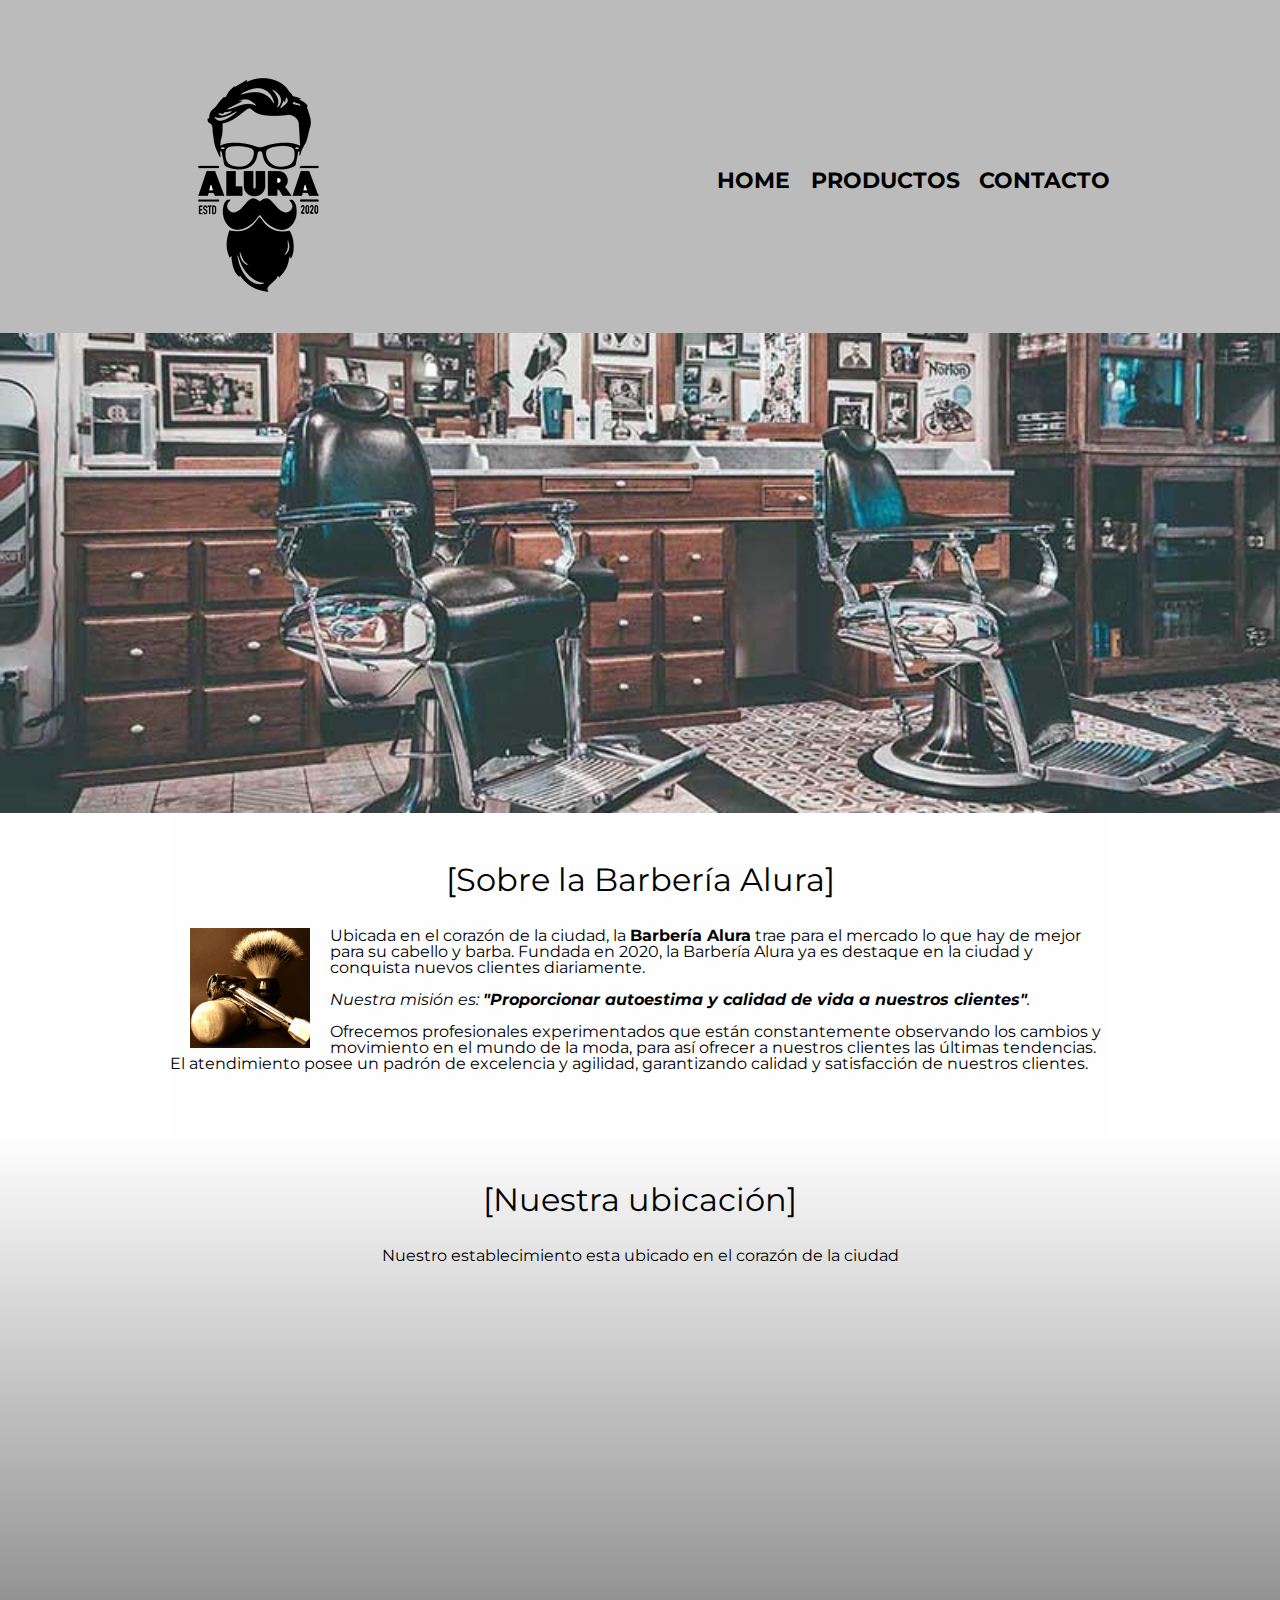
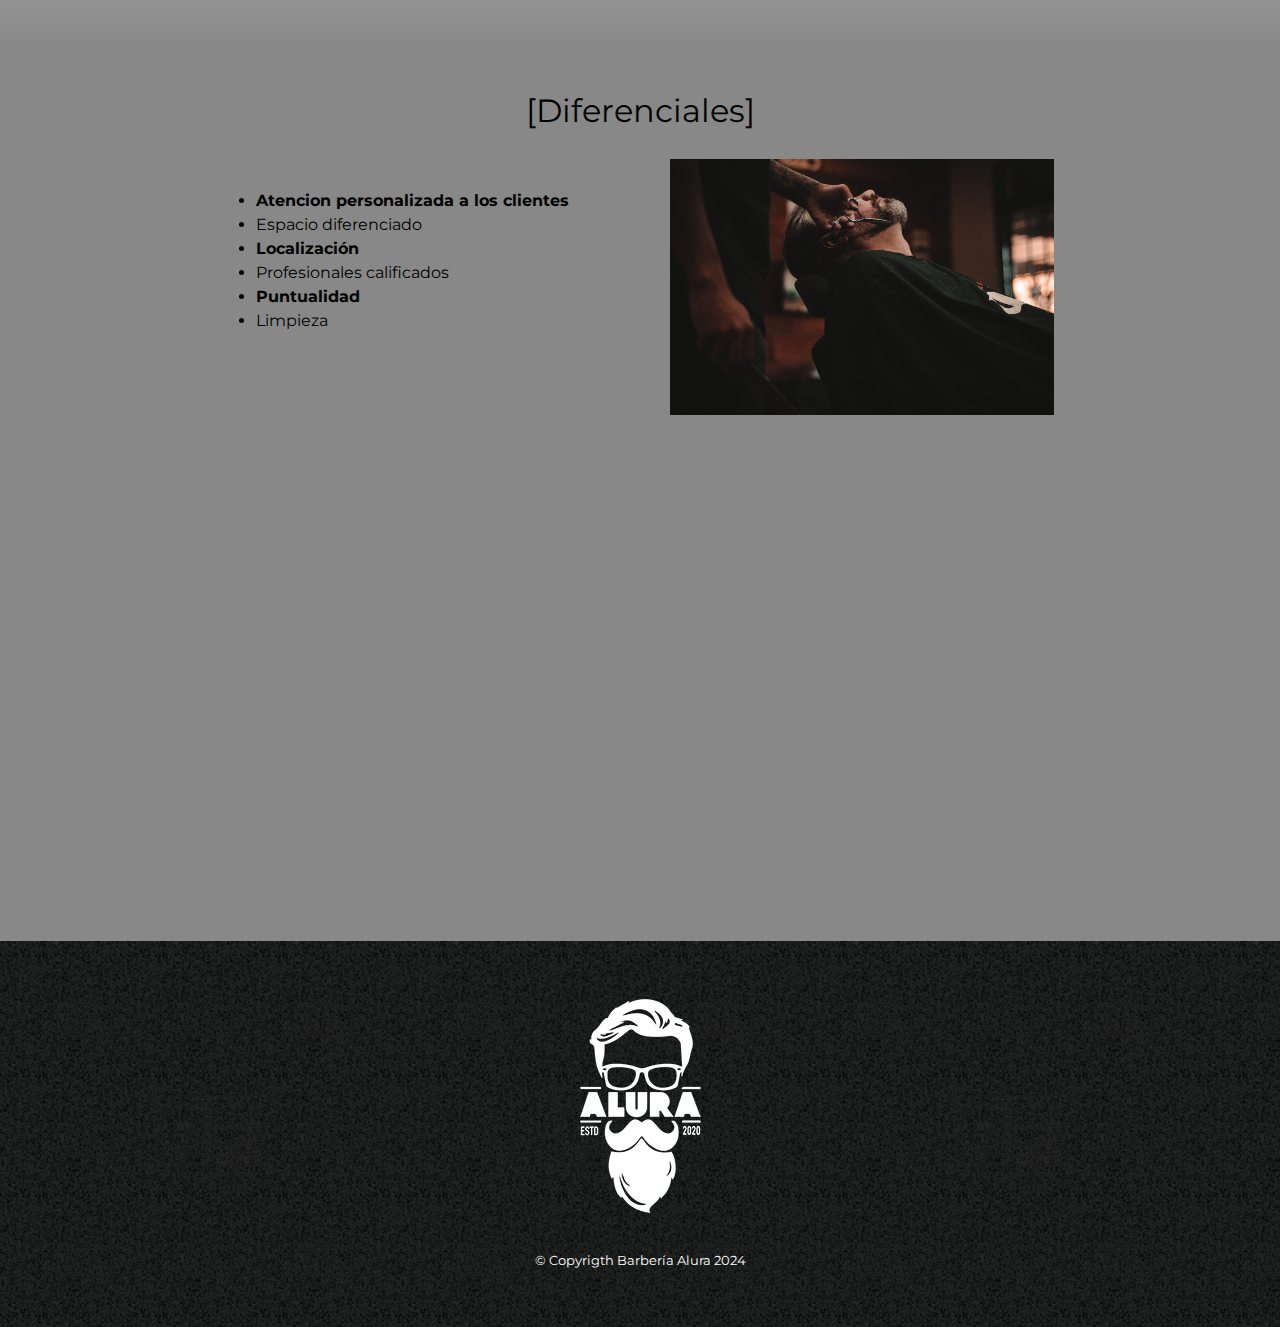
<file: index.html>
<!DOCTYPE html>

<hmtl lang="es">
    <head>
        <meta charset="UTF-8">
        <title>Barbería Alura</title>
        <link rel="stylesheet" href="reset.css">
        <link rel="stylesheet" href="style.css">
        <link rel="preconnect" href="https://fonts.googleapis.com">
        <link rel="preconnect" href="https://fonts.gstatic.com" crossorigin>
        <link href="https://fonts.googleapis.com/css2?family=Montserrat:ital,wght@0,100..900;1,100..900&display=swap" rel="stylesheet">
        <meta name="viweport" content="width=device-width">
    </head>
    
    <body>

        <header>
            <!-- <h1 class="tituloPrincipal">Barbería Alura</h1> -->
        </header>

        <header>
            <div class="caja">
                <h1> <img src="imagenes/logo.png"></h1>
                <nav>
                    <ul>
                        <li><a href="index.html">Home </a></li>
                        <li><a href="productos.html">Productos</a></li>
                        <li><a href="contacto.html">Contacto</a></li>
                    </ul>
                </nav>
            </div>
        </header>

        <img class="banner" src="banner/banner.jpg">
        
        <main>
            
            <section class="principal">
                <h2 class="tituloPrincipal">Sobre la Barbería Alura</h2>

                <img class="utensilios" src="imagenes/utensilios.jpg" alt="Utensilios de un barbero">

                <p>Ubicada en el corazón de la ciudad, la <strong>Barbería Alura</strong> trae para el mercado lo que hay de mejor para su cabello y barba. Fundada en 2020, la Barbería Alura ya es destaque en la ciudad y conquista nuevos clientes diariamente.</p> 
        
                <p id="mision"><em>Nuestra misión es: <strong>"Proporcionar autoestima y calidad de vida a nuestros clientes"</strong>.</em></p> 
        
                <p>Ofrecemos profesionales experimentados que están constantemente observando los cambios y movimiento en el mundo de la moda, para así ofrecer a nuestros clientes las últimas tendencias. El atendimiento posee un padrón de excelencia y agilidad, garantizando calidad y satisfacción de nuestros clientes.</p>
            </section>
            
            <section class="mapa">
                <h3 class="tituloPrincipal">Nuestra ubicación</h3>
                <p> Nuestro establecimiento esta ubicado en el corazón de la ciudad</p>

                <div class="mapaContenido">
                <iframe src="https://www.google.com/maps/embed?pb=!1m18!1m12!1m3!1d3656.4078422532393!2d-46.63950901991538!3d-23.58970192406693!2m3!1f0!2f0!3f0!3m2!1i1024!2i768!4f13.1!3m3!1m2!1s0x94ce5bd9bb943bf5%3A0x6f642995c970f0fe!2scaelum%20alura!5e0!3m2!1ses-419!2smx!4v1707413925617!5m2!1ses-419!2smx" width="100%" height="300" style="border:0;" allowfullscreen="" loading="lazy" referrerpolicy="no-referrer-when-downgrade"></iframe>
                </div>
            </section>

            <section class="diferenciales">
                
                <h3 class="tituloPrincipal">Diferenciales</h3>
                
                <div class="contenidoDiferenciales">
                    <ul class="cajaItems">
                        <li class="items">Atencion personalizada a los clientes</li>
                        <li class="items">Espacio diferenciado</li>
                        <li class="items">Localización</li>
                        <li class="items">Profesionales calificados</li>
                        <li class="items">Puntualidad</li>
                        <li class="items">Limpieza</li>
                    </ul>   <img src="banner/diferenciales.jpg" class="imagenDiferenciales">
                </div>

                <div class="video">
                    <iframe width="560" height="315" src="https://www.youtube.com/embed/wcVVXUV0YUY?si=mtw9UBmvkC20DS5Z" title="YouTube video player" frameborder="0" allow="accelerometer; autoplay; clipboard-write; encrypted-media; gyroscope; picture-in-picture; web-share" allowfullscreen></iframe>
                </div>

            </section>

            

        </main>

        <footer>
            <img src="imagenes/logo-blanco.png" alt="Logo de la Barbería Alura">
            <p class="copyrigth">&copy Copyrigth Barbería Alura 2024</p>
        </footer>

        
        <!-- 
            etiqueta order list y under list
            <ol></ol> -->
        
    </body>
</hmtl>
</file>
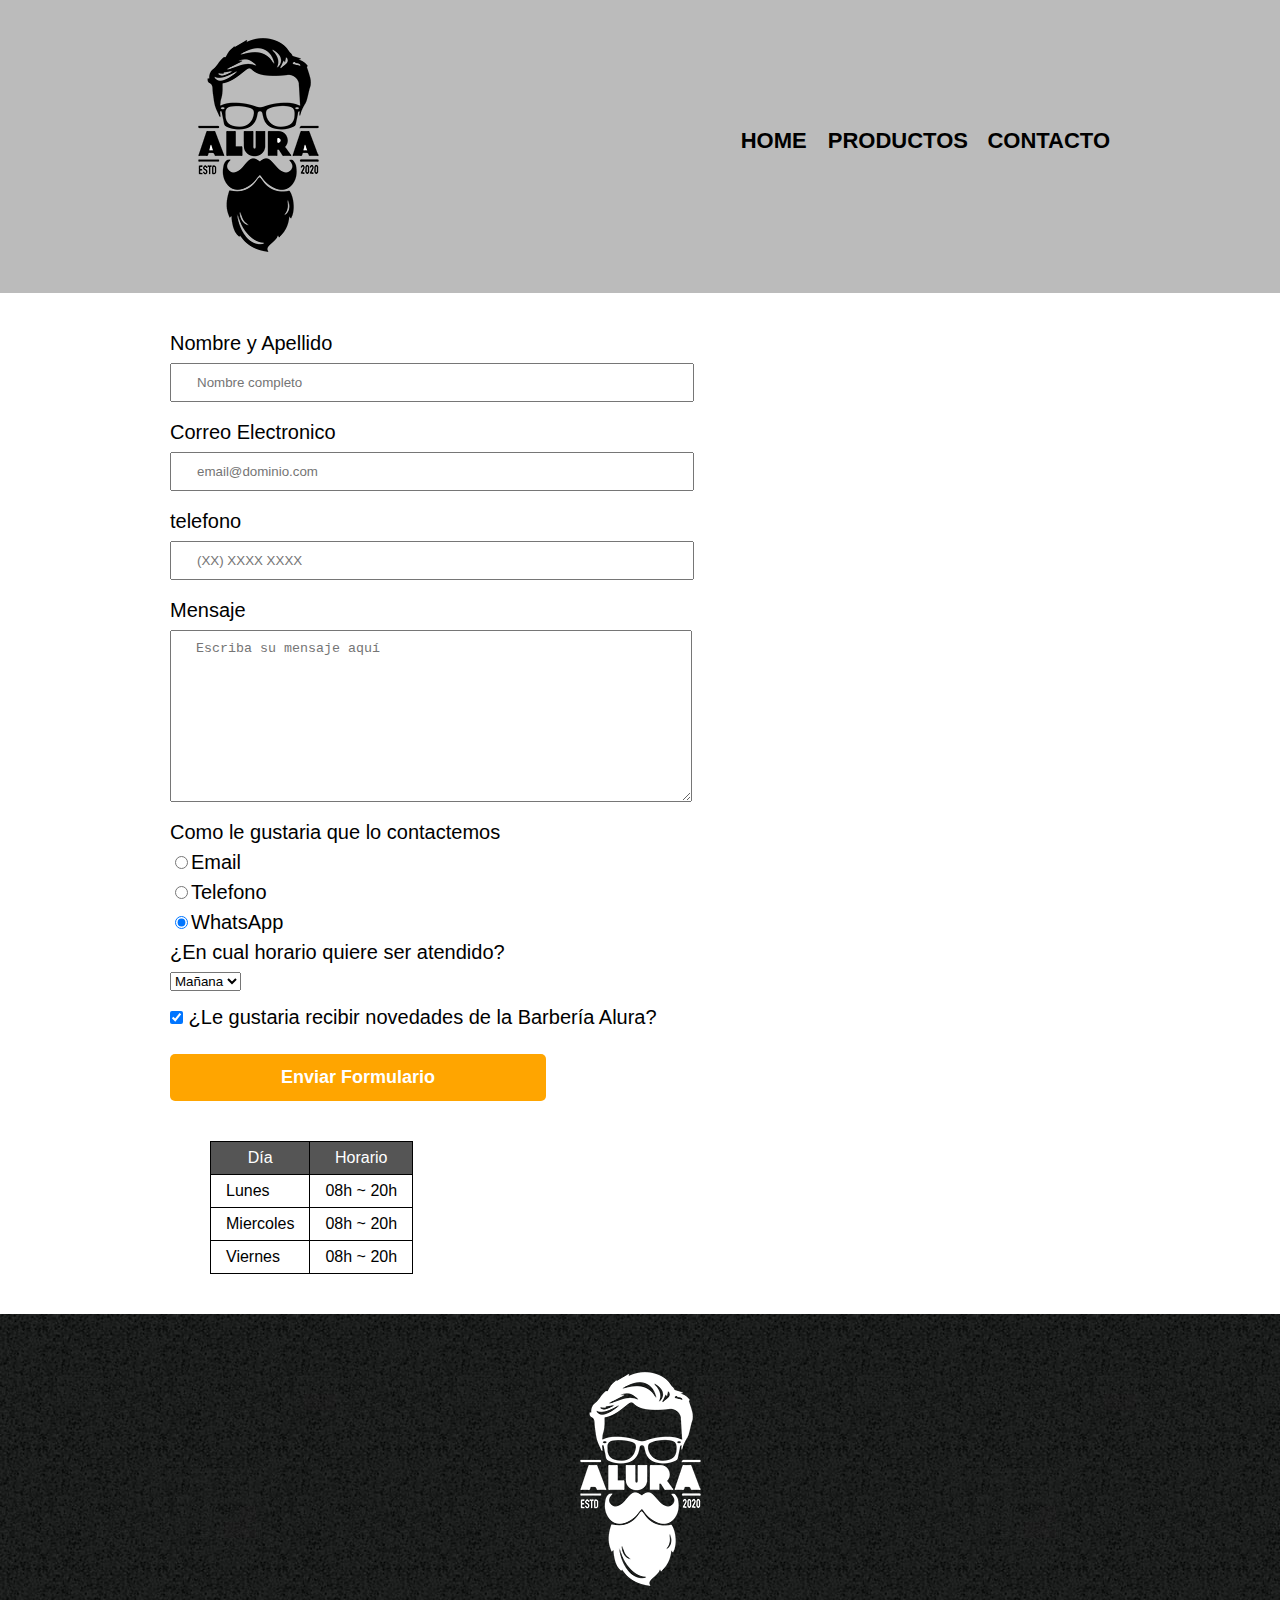
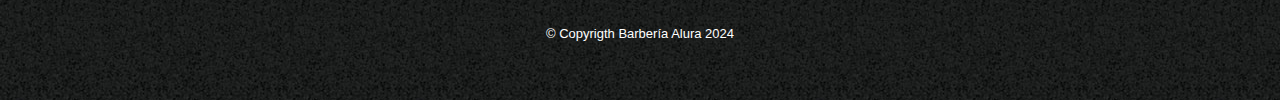
<file: contacto.html>
<!DOCTYPE html>
<html>
    <head> 
        <meta charset="UTF-8"> 
        <title>Contacto - Barbería Alura</title>
        <link rel="stylesheet" href="reset.css">
        <link rel="stylesheet" href="style.css">
    </head>

    <body>
        <header>
            <div class="caja">
                <h1> <img src="imagenes/logo.png" alt="Logo de la Barbería Alura"></h1>
                <nav>
                    <ul>
                        <li><a href="index.html">Home </a></li>
                        <li><a href="productos.html">Productos</a></li>
                        <li><a href="contacto.html">Contacto</a></li>
                    </ul>
                </nav>
            </div>
        </header>

        <main class="mainContacto"> 
            <form>
                <label for="nombreApellido">Nombre y Apellido</label>
                <input type="text" id="nombreApellido" class="inputPadron" required placeholder="Nombre completo">

                <label for="correoElectronico">Correo Electronico</label>
                <input type="email" id="correoElectronico"class="inputPadron" required placeholder="email@dominio.com">

                <label for="telefono">telefono</label>
                <input type="tel" id="telefono"class="inputPadron" required placeholder="(XX) XXXX XXXX">

                <label for="mensaje">Mensaje</label>
                <textarea id="mensaje" cols="68" rows="10" class="inputPadron" required placeholder="Escriba su mensaje aquí"></textarea>

                <fieldset>
                    <legend> Como le gustaria que lo contactemos</legend>

                    <label for="radio-email"><input name="contacto" type="radio" id="radio-email" value="email">Email</label>
                    

                    <label for="radio-telefono"><input type="radio" name="contacto" id="radio-telefono" value="telefono">Telefono</label>
                    

                    <label for="radio-whatsApp"><input type="radio" id="radio-whatsApp" name="contacto" value="whatsapp" checked>WhatsApp</label>
                    
                </fieldset>

                <fieldset>
                    <legend>¿En cual horario quiere ser atendido?</legend>
                    <select>
                        <option>Mañana</option>
                        <option>Tarde</option>
                        <option>Noche</option>
                    </select>
                </fieldset>

                <label><input type="checkbox" class="checkbox" checked> ¿Le gustaria recibir novedades de la Barbería Alura?</label>
                

                <input type="submit" value="Enviar Formulario" class="enviar">

            </form>

            <table class="tablaLaborales">
                <thead>
                    <tr>
                        <th>Día</th>
                        <th>Horario</th>
                    </tr>
                </thead>
                <tbody>
                    <tr>
                        <td>Lunes</td>
                        <td>08h ~ 20h</td>
                    </tr>
                    <tr>
                        <td>Miercoles</td>
                        <td>08h ~ 20h</td>
                    </tr>
                    <tr>
                        <td>Viernes</td>
                        <td>08h ~ 20h</td>
                    </tr>
                </tbody>
                
                
            </table>

        </main>

        <footer>
            <img src="imagenes/logo-blanco.png" alt="Logo de la Barbería Alura">
            <p class="copyrigth">&copy Copyrigth Barbería Alura 2024</p>
        </footer>


    </body>
</html>
</file>
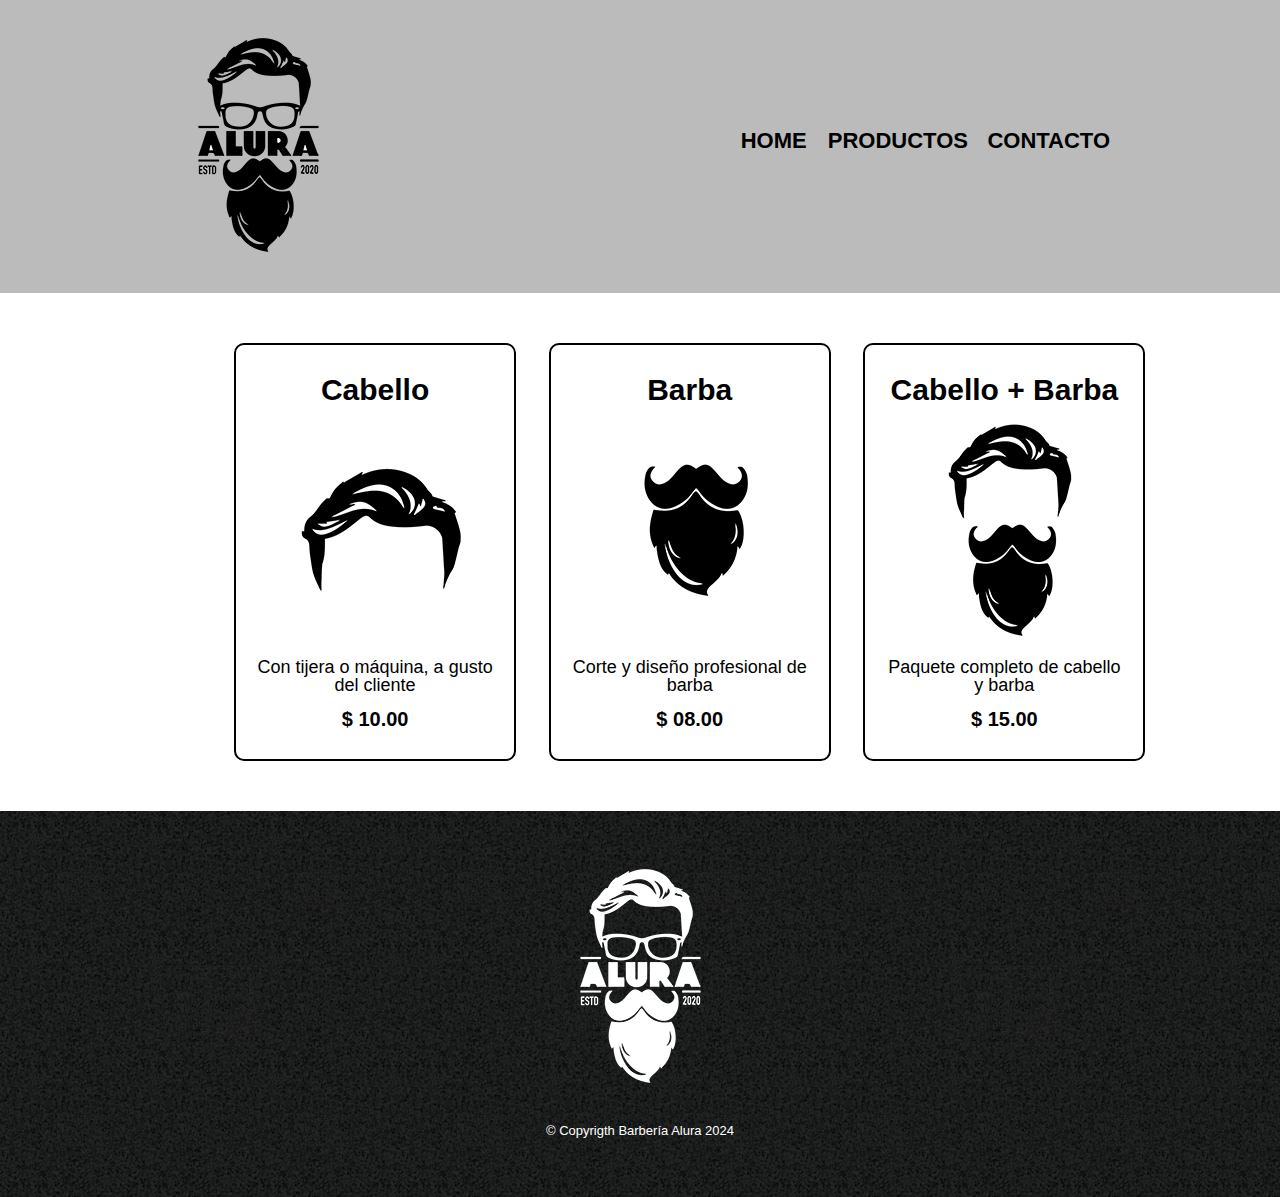
<file: productos.html>
<!DOCTYPE html>

<html>
    <head> 
        <meta charset="UTF-8">
        <title>Productos - Barbería Alura</title>
        <link rel="stylesheet" href="reset.css">
        <link rel="stylesheet" href="style.css">
    </head>

    <body>
        <header>
            <div class="caja">
                <h1> <img src="imagenes/logo.png"></h1>
                <nav>
                    <ul>
                        <li><a href="index.html">Home </a></li>
                        <li><a href="productos.html">Productos</a></li>
                        <li><a href="contacto.html">Contacto</a></li>
                    </ul>
                </nav>
            </div>
        </header>

        <main class="mainProducto">
            <ul class="productos">
            <li>
                <h2>Cabello</h2>
                <img src="imagenes/cabello.jpg">
                <p class="productoDescripcion">Con tijera o máquina, a gusto del cliente</p> 
                <p class="productoPrecio">$ 10.00</p>             
            </li>

            <li>
                <h2>Barba</h2>
                <img src="imagenes/barba.jpg">
                <p class="productoDescripcion">Corte y diseño profesional de barba</p> 
                <p class="productoPrecio">$ 08.00</p>
            </li>

            <li>
                <h2>Cabello +  Barba</h2>
                <img src="imagenes/cabello+barba.jpg">
                <p class="productoDescripcion">Paquete completo de cabello y barba</p> 
                <p class="productoPrecio">$ 15.00</p>
            </li>
            </ul>
        </main>

        <footer>
            <img src="imagenes/logo-blanco.png" >
            <p class="copyrigth">&copy Copyrigth Barbería Alura 2024</p>
        </footer>


    </body>
</html>
</file>
<file: style.css>
body{
    
    font-family: "Montserrat", sans-serif;
    
}

.mainContacto{
    width: 940px;
    margin: 0 auto;
}

.mainProducto{
    width: 940px;
    margin: 0 auto;
}

header{
    background-color: #bbbbbb;
    padding: 20px 0;
}

.caja{
    position: relative;
    width: 940px;
    margin: 0 auto;
}

nav{
    position: absolute;
    top: 110px;
    right: 0;
}

nav li{
    display: inline;
    margin: 0 0 0 15px;
}

nav a{
    text-transform: uppercase;
    color: black;
    font-weight: bold;
    font-size: 22px;
    text-decoration: none;
}

nav a:hover{
    color: #c78c19;
    text-decoration: underline;
}

.productos{
    width: 940px;
    margin: 0 auto;
    padding: 50px;
}

.productos li{
    display: inline-block;
    text-align: center;
    width: 30%;
    vertical-align: top;
    /* background: #cccccc; */
    margin: 0 1.5%;
    padding: 30px 20px;
    box-sizing: border-box;
    border-color: black;
    border-width: 2px;
    border-style: solid;

    /* 
    otra forma de abarcar los 3 elementos anteriores de border que son: width, style, color
    border: 2px solid black; 
    */
    
    border-top-left-radius: 10px;
    border-top-right-radius: 10px;
    border-bottom-left-radius: 10px;
    border-bottom-right-radius: 10px;

    /* 
    Otra forma de escribir los 4 border de un marco para darle forma redondeada es:
    border-radius: 10px 10px 10px 10px;
    o
    border-radius: 10px; 
    */

}

.productos li:hover{
    border-color: #c78c19;
}

.productos li:hover h2{
    font-size: 33px;
}

.productos li:active{
    border-color: green;
}

.productos h2{
    font-size: 30px;
    font-weight: bold;
}

.productoDescripcion{
    font-size: 18px;
}

.productoPrecio{
    font-size: 20px;
    font-weight: bold;
    margin-top: 15px;
}

footer{
    text-align: center;
    /* background: #CCCCCC; */
    background: url(imagenes/bg.jpg);
    padding: 40px;
}

.copyrigth{
    color: white;
    font-size: 13px;
    margin: 20px;
}

form{
    margin: 40px 0;
}

form label, form legend{
    display: block;
    font-size: 20px;
    margin: 0 0 10px;
}

.inputPadron{
    display: block;
    margin: 0 0 20px;
    padding: 10px 25px;
    width: 50%;
}

.checkbox{
    margin: 20px 0;
}

.enviar{
    width: 40%;
    padding: 13px 0;
    font-size: 18px;
    font-weight: bold;
    color: white;
    background-color: orange;
    border: none; /* Quitar borde */
    border-radius: 5px; /*Redondear borde */
    transition: 1s all;
    cursor: pointer;
    
}

.enviar:hover{
    background: darkorange;
    transform: scale(1.2);    

    /* girar con el elemento transform */
    /* transform: rotate(360deg); */
}


table{
    margin: 40px 40px;
}

thead{
    background-color: #555555;
    color: white;
}

td, th{
    /* agregar un borde de grosor tipo de linea solido y con color negro */
    border: 1px solid black;
    padding: 8px 15px;
} 



/* ? esta es la forma de darle formato a la tabla usando una clase */
/* .tablaLaborales{
    margin: 40px 40px;
    
    
}
.tablaLaborales thead{
    background-color: #555555;
    color: white;
}
.tablaLaborales td,th{
    border: 1px solid black;
    padding: 8px 15px;
} */

/* *Aqui inicia nuestro CSS para nuestra pagina index(Home) */

.banner{
    width: 100%;
}

/* ? el simbolo (>) le indica que solo a los hijos directos en este caso del main */
/* main > p{
    background: red; */
/* } */

/* ? el simbolo (+) le indica que aplique solo al elemento continuo en este caso al primer parrafo seguido de la img */
/* img + p {
    background: yellow;
} */

/* ? el simbolos (~) le indica que lo aplique a todos los parrafos que continuan despues de la img*/
/* img ~ p {
    background: green;
} */

/* ? el termino (not) le indica que no aplique a dicho elemento seleccionado en este caso es el parrafo con el id mision */
/* .principal p:not(#mision){
    background: orange;
} */


.principal{
    background: #fefefe;
    padding: 3em 0;
    width: 940px;
    margin: 0 auto;
}

.tituloPrincipal{
    text-align: center;
    font-size: 2em;
    margin: 0 0 1em;
    clear: left;
}

/* ? altera la primer letra en este caso de los titulos principales */
/* .tituloPrincipal:first-letter{
    font-weight: bold;
} */

/* ? agrega un contenido en este caso antes de cada titulo principal */
.tituloPrincipal:before{
    content: "[";
}

/* ? agrega un contenido en este caso al final de cada titulo principal */
.tituloPrincipal:after{
    content: "]";
}

/* ? da un estilo a todas las primeras lineas en este caso de todos los parrafos */
/* p:first-line{
    font-style: oblique; */
    /* /* font-size: 20px; */
/* } */



.principal p{
    margin: 0 0 1em;
}

.principal strong{
    font-weight: bold;
}

.principal em{
    font-style: oblique;
}

.utensilios{
    width: 120px;
    float: left;
    margin: 0 20px;
}

.mapa{
    padding: 3em 0;
    /* ? Degradar colores 90deg( crea un angulo de la degradacion si omitimos este comando sera en forma decendente)*/
    /* background: linear-gradient(90deg, orange, blue, black); */

    /* ? Degradar colores 50%(altera la proporsion que ocupa cada color en el degradado)*/
    /* background: linear-gradient(orange 50%, blue, black); */

    /* ? Degradar colores en forma circular tambien se puede ocupar el porcentaje como en el anterior*/
    /* background: radial-gradient(orange, blue, black); */

    background: linear-gradient(#fefefe, #888888);
}

.mapa p{
    text-align: center;
    margin: 0 0 2em;
}

.mapaContenido{
    width: 940px;
    margin: 0 auto;
}

.diferenciales{
    background: #888888;
    padding: 3em 0;
}

.contenidoDiferenciales{
    width: 100%;
    margin: 0 auto;
    display: flex; /* Utilizamos flexbox */
    justify-content: center; /* Alineamos los elementos a la derecha */
    align-items: flex-start; /* Alineamos los elementos en la parte superior */
}

.cajaItems{
    width: 30%;
    /* overflow: hidden; */
    /* display: block; */
    /* position: left; */
    /* display: inline-block; */
    /* vertical-align: top; */
    margin: 30px;
    /* background-color: green; */
    list-style: disc;
}

.items{
    line-height: 1.5;
}

/* .items:nth-child(1){
    font-weight: bold;
    /* text-align: center; */
    /* list-style: none; */
/* } */ 

.items:nth-child(odd){
    font-weight: bold;
}

.imagenDiferenciales{
    width: 30%;
    transition: 600ms;
    
    /* ? para sombras internas  inset (posiciones X, posiciones Y, expansion) color */
    /* box-shadow: inset 0 0 5px white; */
}

.imagenDiferenciales:hover{
    opacity:50%;
    /* ? sombra en el objeto (posiciones X, posiciones Y, difuminacion, expansion) y color */
    box-shadow: 10px 10px 40px 5px rgba(0, 0, 0, 1.7);
}

.video{
    width: 560px;
    margin: 5em auto;
}

/* ? Aplica cierta condicion cuando el monitor del equipo es menos a 480px */
/* @media screen and (max-width:480px) {
    
    h1{
        text-align: center;
    }

    nav {
        position: static
    };

    .caja, .principal, .mapaContenido, .contenidoDiferenciales, .video{
        width: auto;
    }

    .cajaItems, .imagenDiferenciales{
        width: 100%;
    }
    
} */
</file>
